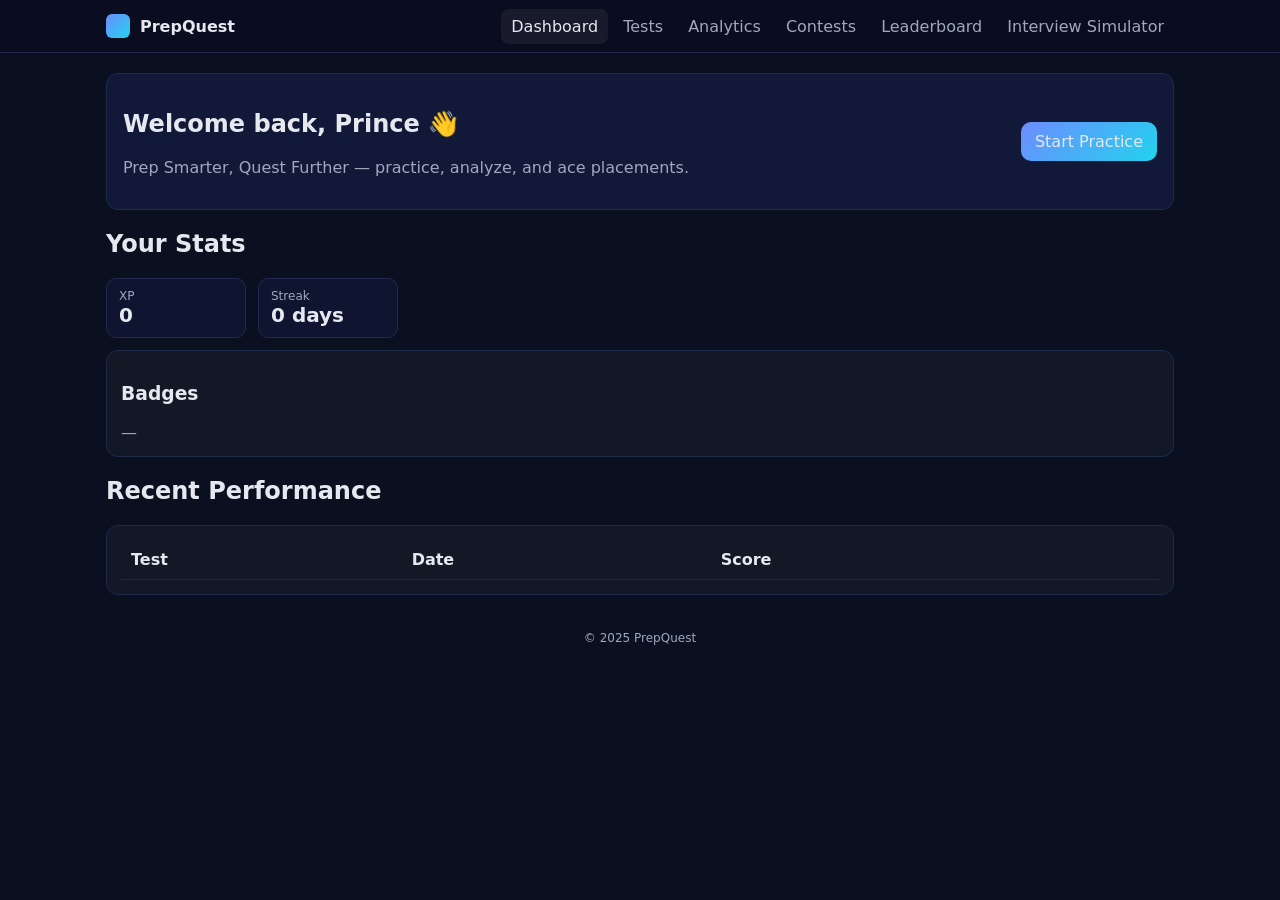
<file: index.html>
<!DOCTYPE html>
<html lang="en">
<head>
  <meta charset="UTF-8">
  <meta name="viewport" content="width=device-width, initial-scale=1.0">
  <title>PrepQuest · Dashboard</title>
  <link rel="stylesheet" href="assets/styles.css">
  <script defer src="assets/data.js"></script>
  <script defer src="assets/app.js"></script>
  <script>
    document.addEventListener('DOMContentLoaded', () => {
      const nameEl = document.getElementById('user-name');
      if (nameEl) nameEl.textContent = 'Prince';
      if (!window.PQ) return;
      // Stats
      const user = PQ.getUser('u1') || { xp: 0, streak: 0, badges: [] };
      const xpEl = document.getElementById('xp-val');
      const streakEl = document.getElementById('streak-val');
      const badgesEl = document.getElementById('badges');
      if (xpEl) xpEl.textContent = String(user.xp||0);
      if (streakEl) streakEl.textContent = `${user.streak||0} day${(user.streak||0)===1?'':'s'}`;
      if (badgesEl) badgesEl.textContent = (user.badges||[]).join(' ') || '—';
      const tbody = document.getElementById('recent-body');
      if (!tbody) return;
      const attempts = PQ.getAttempts().slice(0, 5);
      tbody.innerHTML = attempts.map(a => {
        const d = new Date(a.startedAt).toISOString().slice(0,10);
        const score = a.scorePercent ?? a.accuracy ?? 0;
        const pill = score >= 75 ? 'good' : 'bad';
        const testName = PQ.getTestById(a.testId)?.name || a.testId;
        return `<tr>
          <td>${testName}</td>
          <td class="muted">${d}</td>
          <td><span class="pill ${pill}">${score}%</span></td>
          <td><a class=\"btn\" href=\"review.html?attemptId=${a.id}\">Review</a></td>
        </tr>`;
      }).join('');
    });
  </script>
</head>
<body>
  <header>
    <nav class="nav" data-nav>
      <div class="brand"><span class="logo"></span> PrepQuest</div>
      <div class="nav-links">
        <a href="index.html">Dashboard</a>
        <a href="tests.html">Tests</a>
        <a href="analytics.html">Analytics</a>
        <a href="contests.html">Contests</a>
        <a href="leaderboard.html">Leaderboard</a>
        <a href="simulator.html">Interview Simulator</a>
      </div>
    </nav>
  </header>
  <main class="container">
    <section class="hero">
      <div>
        <h1>Welcome back, <span id="user-name">Student</span> 👋</h1>
        <p class="muted">Prep Smarter, Quest Further — practice, analyze, and ace placements.</p>
      </div>
      <div class="row">
        <a class="btn primary" href="tests.html">Start Practice</a>
      </div>
    </section>
    <section class="section">
      <h2>Your Stats</h2>
      <div class="row" style="margin-bottom:12px">
        <div class="stat"><div class="label">XP</div><div class="value" id="xp-val">0</div></div>
        <div class="stat"><div class="label">Streak</div><div class="value" id="streak-val">0 days</div></div>
      </div>
      <div class="card"><div class="card-body">
        <h3>Badges</h3>
        <div id="badges" class="muted">—</div>
      </div></div>
    </section>
    <section class="section">
      <h2>Recent Performance</h2>
      <div class="card"><div class="card-body">
        <table>
          <thead><tr><th>Test</th><th>Date</th><th>Score</th><th></th></tr></thead>
          <tbody id="recent-body"></tbody>
        </table>
      </div></div>
    </section>
  </main>
  <footer>© 2025 PrepQuest</footer>
</body>
</html>
</file>
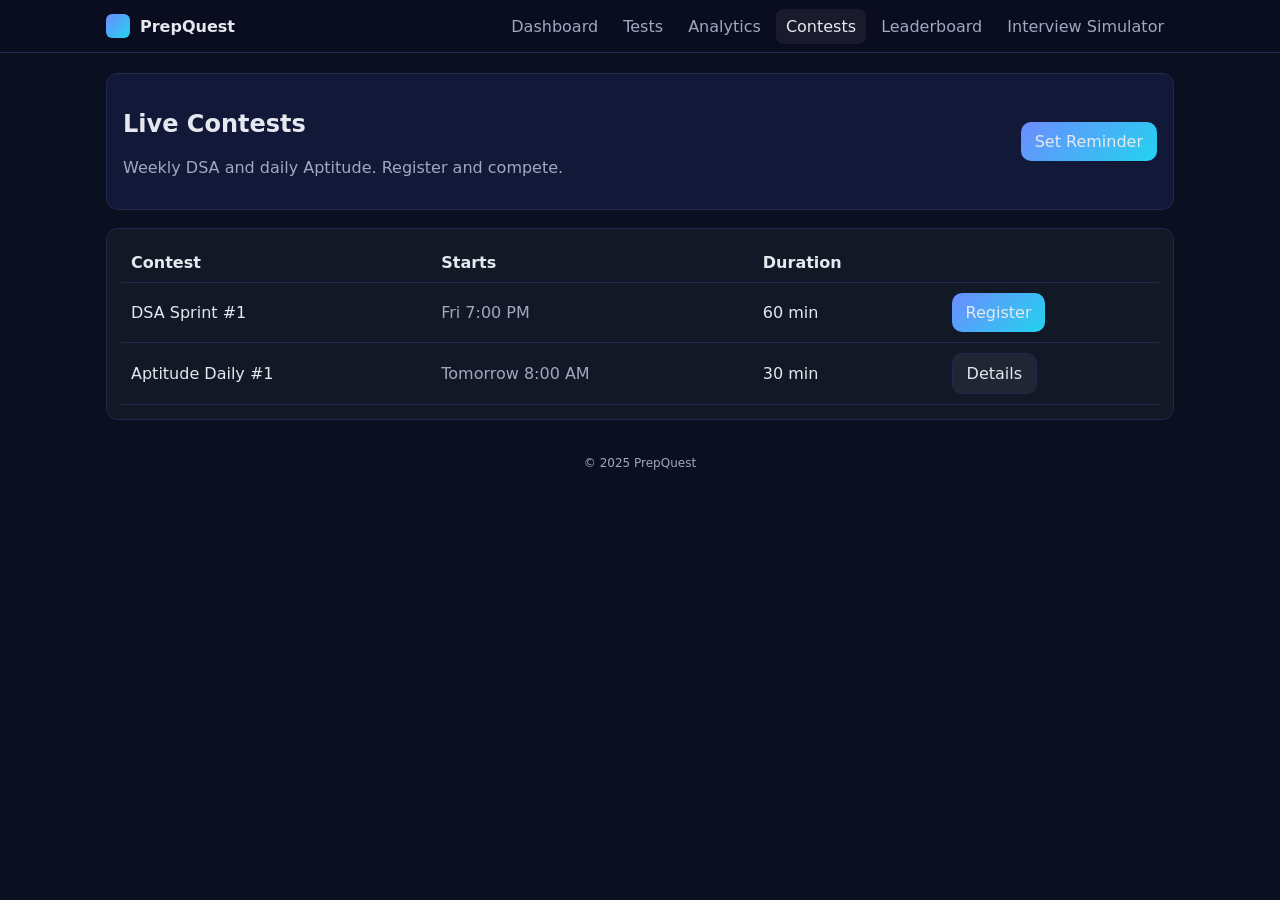
<file: contests.html>
<!DOCTYPE html>
<html lang="en">
<head>
  <meta charset="UTF-8">
  <meta name="viewport" content="width=device-width, initial-scale=1.0">
  <title>PrepQuest · Contests</title>
  <link rel="stylesheet" href="assets/styles.css">
  <script defer src="assets/app.js"></script>
</head>
<body>
  <header>
    <nav class="nav" data-nav>
      <div class="brand"><span class="logo"></span> PrepQuest</div>
      <div class="nav-links">
        <a href="index.html">Dashboard</a>
        <a href="tests.html">Tests</a>
        <a href="analytics.html">Analytics</a>
        <a href="contests.html">Contests</a>
        <a href="leaderboard.html">Leaderboard</a>
        <a href="simulator.html">Interview Simulator</a>
      </div>
    </nav>
  </header>
  <main class="container">
    <section class="hero">
      <div>
        <h1>Live Contests</h1>
        <p class="muted">Weekly DSA and daily Aptitude. Register and compete.</p>
      </div>
      <div>
        <a class="btn primary" href="#">Set Reminder</a>
      </div>
    </section>
    <section class="section">
      <div class="card"><div class="card-body">
        <table>
          <thead><tr><th>Contest</th><th>Starts</th><th>Duration</th><th></th></tr></thead>
          <tbody>
            <tr><td>DSA Sprint #1</td><td class="muted">Fri 7:00 PM</td><td>60 min</td><td><a class="btn primary" href="#">Register</a></td></tr>
            <tr><td>Aptitude Daily #1</td><td class="muted">Tomorrow 8:00 AM</td><td>30 min</td><td><a class="btn" href="#">Details</a></td></tr>
          </tbody>
        </table>
      </div></div>
    </section>
  </main>
  <footer>© 2025 PrepQuest</footer>
</body>
</html>
</file>
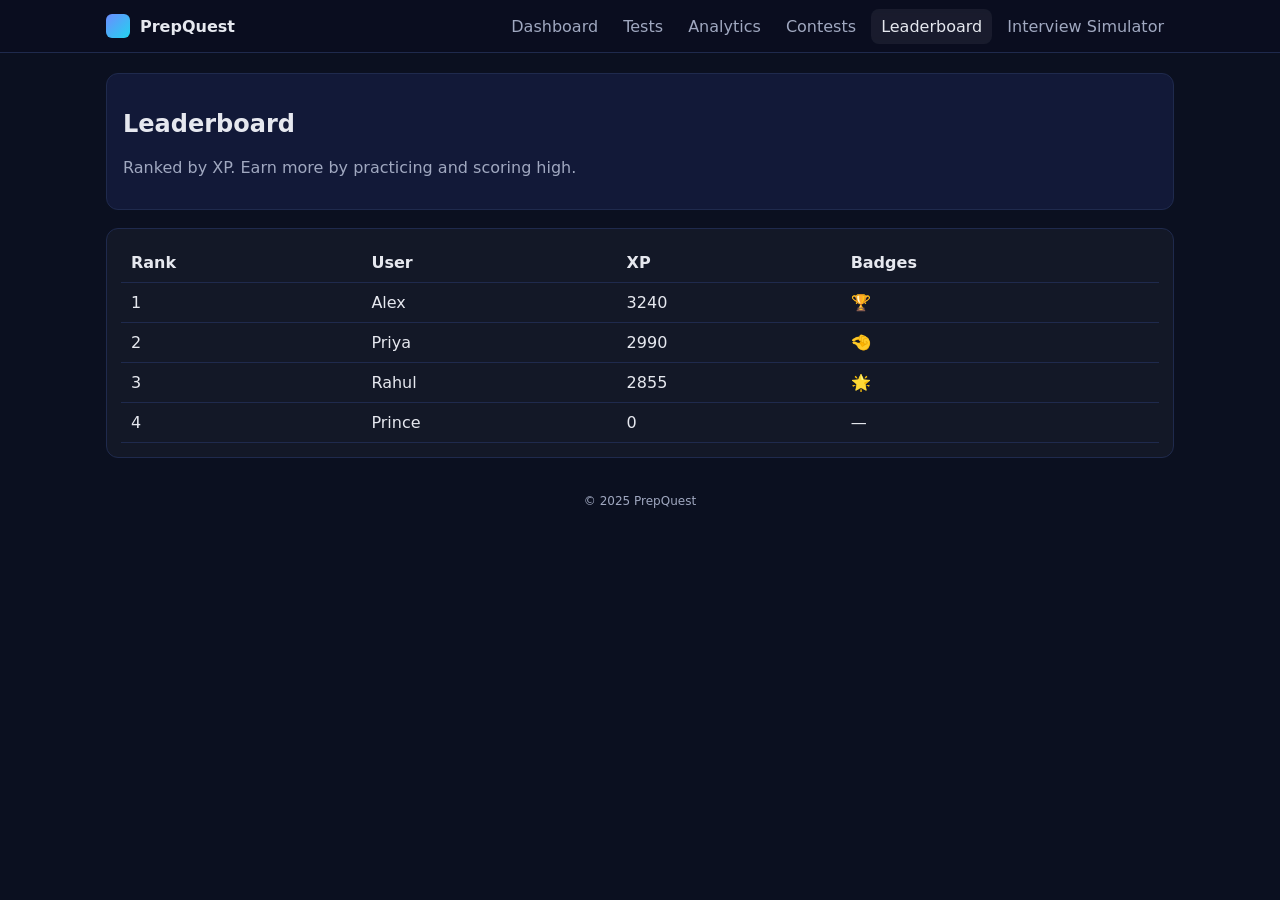
<file: leaderboard.html>
<!DOCTYPE html>
<html lang="en">
<head>
  <meta charset="UTF-8">
  <meta name="viewport" content="width=device-width, initial-scale=1.0">
  <title>PrepQuest · Leaderboard</title>
  <link rel="stylesheet" href="assets/styles.css">
  <script defer src="assets/data.js"></script>
  <script defer src="assets/app.js"></script>
  <script>
    document.addEventListener('DOMContentLoaded', () => {
      if (!window.PQ) return;
      const rows = PQ.getLeaderboard().map((u, i) => `
        <tr><td>${i+1}</td><td>${u.name}</td><td>${u.xp}</td><td>${(u.badges||[]).join(' ')||'—'}</td></tr>
      `).join('');
      document.getElementById('lb-body').innerHTML = rows;
    });
  </script>
</head>
<body>
  <header>
    <nav class="nav" data-nav>
      <div class="brand"><span class="logo"></span> PrepQuest</div>
      <div class="nav-links">
        <a href="index.html">Dashboard</a>
        <a href="tests.html">Tests</a>
        <a href="analytics.html">Analytics</a>
        <a href="contests.html">Contests</a>
        <a href="leaderboard.html">Leaderboard</a>
        <a href="simulator.html">Interview Simulator</a>
      </div>
    </nav>
  </header>
  <main class="container">
    <section class="hero">
      <div>
        <h1>Leaderboard</h1>
        <p class="muted">Ranked by XP. Earn more by practicing and scoring high.</p>
      </div>
    </section>
    <section class="section">
      <div class="card"><div class="card-body">
        <table>
          <thead><tr><th>Rank</th><th>User</th><th>XP</th><th>Badges</th></tr></thead>
          <tbody id="lb-body"></tbody>
        </table>
      </div></div>
    </section>
  </main>
  <footer>© 2025 PrepQuest</footer>
</body>
</html>
</file>
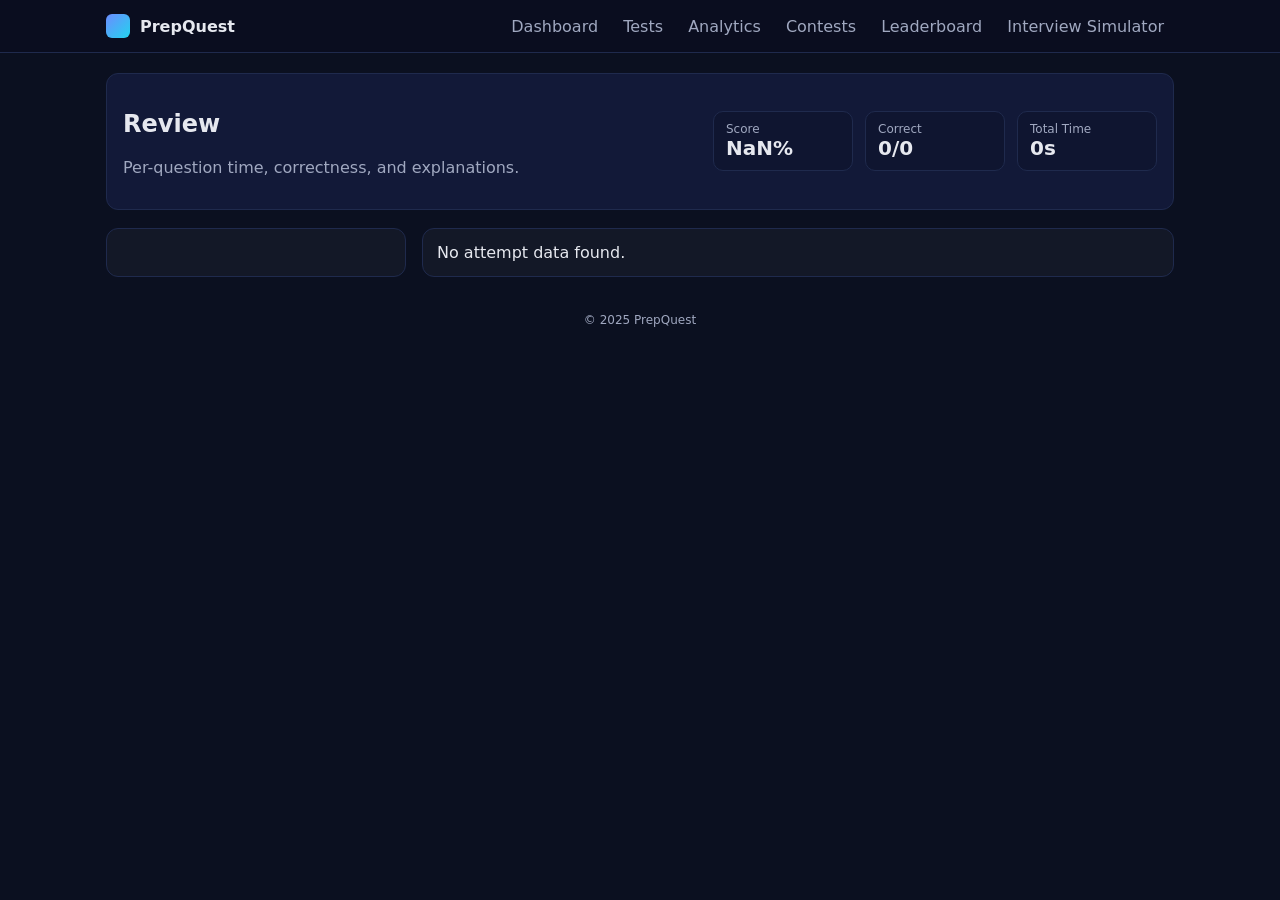
<file: review.html>
<!DOCTYPE html>
<html lang="en">
<head>
  <meta charset="UTF-8">
  <meta name="viewport" content="width=device-width, initial-scale=1.0">
  <title>PrepQuest · Review</title>
  <link rel="stylesheet" href="assets/styles.css">
  <script defer src="assets/data.js"></script>
  <script defer src="assets/app.js"></script>
  <style>
    .review-layout { display:grid; grid-template-columns: 300px 1fr; gap:16px; }
    .q-list { max-height: 70vh; overflow:auto; }
    .q-item { display:flex; align-items:center; justify-content:space-between; padding:10px; border-bottom:1px solid var(--border); cursor:pointer; }
    .q-item:hover { background: rgba(255,255,255,0.04); }
    .q-detail .stem { font-weight: 600; margin-bottom: 8px; }
    .explanation { margin-top: 12px; color: var(--muted); }
    @media (max-width: 920px) { .review-layout { grid-template-columns: 1fr; } }
  </style>
  <script>
    function qparam(name) { const u = new URL(location.href); return u.searchParams.get(name); }
    document.addEventListener('DOMContentLoaded', () => {
      if (!window.PQ) return;
      const attemptId = qparam('attemptId');
      const attempt = PQ.getAttemptById(attemptId);
      const test = attempt ? PQ.getTestById(attempt.testId) : null;
      const questions = test ? PQ.getQuestionsByIds(test.questionIds) : [];
      const ansMap = new Map((attempt?.answers||[]).map(a => [a.questionId, a]));

      const list = document.getElementById('q-list');
      const detail = document.getElementById('q-detail');
      const overall = document.getElementById('overall');

      let correctCount = 0; let totalTime = 0;
      const enriched = questions.map((q, i) => {
        const a = ansMap.get(q.id) || { chosenIndex: null, timeMs: 0 };
        const correct = a.chosenIndex === q.correctIndex;
        if (correct) correctCount += 1;
        totalTime += a.timeMs||0;
        return { idx: i+1, stem: q.stem, topic: q.topic, difficulty: q.difficulty, timeMs: a.timeMs||0, correct, userAnswer: a.chosenIndex!=null? String.fromCharCode(65+a.chosenIndex):'—', correctAnswer: String.fromCharCode(65+q.correctIndex), explanation: q.explanation };
      });

      overall.innerHTML = `
        <div class="row">
          <div class="stat"><div class="label">Score</div><div class="value">${attempt?.scorePercent ?? Math.round((correctCount/enriched.length)*100)}%</div></div>
          <div class="stat"><div class="label">Correct</div><div class="value">${correctCount}/${enriched.length}</div></div>
          <div class="stat"><div class="label">Total Time</div><div class="value">${Math.round((attempt?.totalTimeMs ?? totalTime)/1000)}s</div></div>
        </div>`;

      function renderList() {
        list.innerHTML = '';
        enriched.forEach(q => {
          const row = document.createElement('div');
          row.className = 'q-item';
          row.innerHTML = `
            <div>
              <div><strong>#${q.idx}</strong> <span class="muted">${q.topic} • ${q.difficulty}</span></div>
              <div class="q-timebar" style="margin-top:6px"><span style="width:${Math.min(100,(q.timeMs/45000)*100)}%"></span></div>
            </div>
            <span class="pill ${q.correct ? 'good' : 'bad'}">${q.correct ? 'Correct' : 'Wrong'}</span>
          `;
          row.addEventListener('click', () => renderDetail(q));
          list.appendChild(row);
        });
      }

      function renderDetail(q) {
        detail.innerHTML = `
          <div class="card"><div class="card-body">
            <div class="muted">${q.topic} • ${q.difficulty} • Time: ${Math.round(q.timeMs/1000)}s</div>
            <div class="stem">${q.stem}</div>
            <div> Your answer: <span class="pill ${q.correct ? 'good' : 'bad'}">${q.userAnswer}</span> &nbsp; Correct: <span class="pill">${q.correctAnswer}</span></div>
            <div class="explanation">
              <strong>Explanation:</strong> ${q.explanation}
            </div>
          </div></div>
        `;
      }

      if (enriched.length) { renderList(); renderDetail(enriched[0]); }
      else { detail.innerHTML = '<div class="card"><div class="card-body">No attempt data found.</div></div>'; }
    });
  </script>
</head>
<body>
  <header>
    <nav class="nav" data-nav>
      <div class="brand"><span class="logo"></span> PrepQuest</div>
      <div class="nav-links">
        <a href="index.html">Dashboard</a>
        <a href="tests.html">Tests</a>
        <a href="analytics.html">Analytics</a>
        <a href="contests.html">Contests</a>
        <a href="leaderboard.html">Leaderboard</a>
        <a href="simulator.html">Interview Simulator</a>
      </div>
    </nav>
  </header>
  <main class="container">
    <section class="hero">
      <div>
        <h1>Review</h1>
        <p class="muted">Per-question time, correctness, and explanations.</p>
      </div>
      <div id="overall"></div>
    </section>
    <div class="review-layout section">
      <div class="card"><div class="card-body q-list" id="q-list"></div></div>
      <div id="q-detail"></div>
    </div>
  </main>
  <footer>© 2025 PrepQuest</footer>
</body>
</html>
</file>
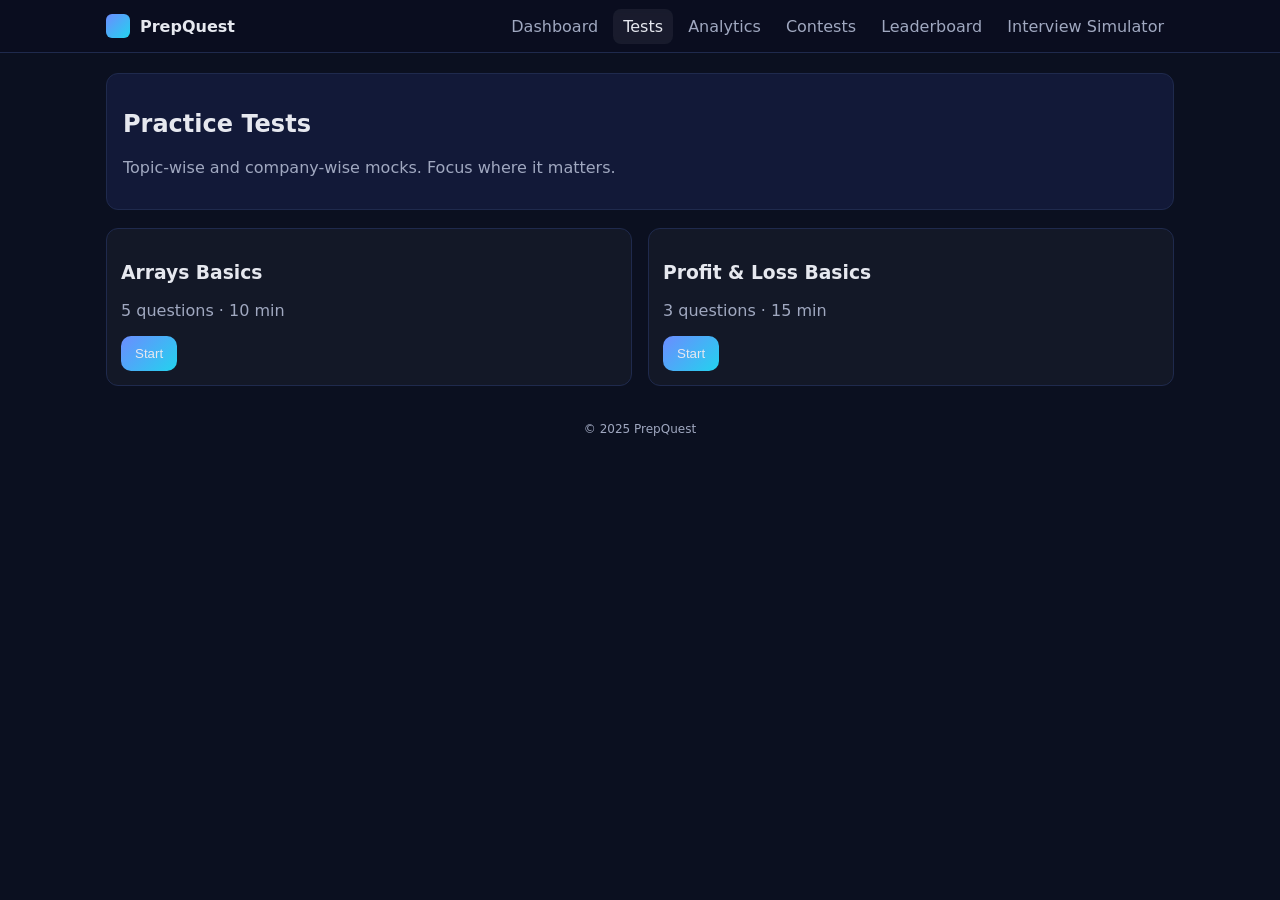
<file: tests.html>
<!DOCTYPE html>
<html lang="en">
<head>
  <meta charset="UTF-8">
  <meta name="viewport" content="width=device-width, initial-scale=1.0">
  <title>PrepQuest · Tests</title>
  <link rel="stylesheet" href="assets/styles.css">
  <script defer src="assets/data.js"></script>
  <script defer src="assets/app.js"></script>
  <style> .tests-grid { display:grid; grid-template-columns: repeat(12,1fr); gap:16px; } .tests-grid > .card { grid-column: span 6; } @media(max-width:920px){ .tests-grid > .card { grid-column: span 12; } } </style>
  <script>
    document.addEventListener('DOMContentLoaded', () => {
      if (!window.PQ) return;
      const grid = document.getElementById('tests-grid');
      const tests = PQ.getTests();
      grid.innerHTML = tests.map(t => `
        <div class=\"card\"><div class=\"card-body\">
          <h3>${t.name}</h3>
          <p class=\"muted\">${t.questionIds.length} questions · ${Math.round(t.durationSec/60)} min</p>
          <div><button class=\"btn primary\" data-start=\"${t.id}\">Start</button></div>
        </div></div>`).join('');
      grid.addEventListener('click', (e) => {
        const btn = e.target.closest('[data-start]'); if (!btn) return;
        const att = PQ.startAttempt(btn.getAttribute('data-start'));
        location.href = `take.html?attemptId=${att.id}`;
      });
    });
  </script>
</head>
<body>
  <header>
    <nav class="nav" data-nav>
      <div class="brand"><span class="logo"></span> PrepQuest</div>
      <div class="nav-links">
        <a href="index.html">Dashboard</a>
        <a href="tests.html">Tests</a>
        <a href="analytics.html">Analytics</a>
        <a href="contests.html">Contests</a>
        <a href="leaderboard.html">Leaderboard</a>
        <a href="simulator.html">Interview Simulator</a>
      </div>
    </nav>
  </header>
  <main class="container">
    <section class="hero">
      <div>
        <h1>Practice Tests</h1>
        <p class="muted">Topic-wise and company-wise mocks. Focus where it matters.</p>
      </div>
    </section>
    <section class="section tests-grid" id="tests-grid"></section>
  </main>
  <footer>© 2025 PrepQuest</footer>
</body>
</html>
</file>
<file: assets/styles.css>
/* PrepQuest base styles */
:root {
  --bg: #0b1020;
  --panel: #121938;
  --text: #e6e8ef;
  --muted: #a0a8c0;
  --primary: #6c8cff;
  --accent: #22d3ee;
  --border: #1f2a4d;
}
* { box-sizing: border-box; }
body { margin: 0; background: var(--bg); color: var(--text); font-family: Inter, system-ui, -apple-system, Segoe UI, Roboto, Arial; }
header { position: sticky; top: 0; z-index: 10; background: rgba(10,14,32,0.7); backdrop-filter: blur(8px); border-bottom: 1px solid var(--border); }
.nav { max-width: 1100px; margin: 0 auto; display: flex; justify-content: space-between; align-items: center; padding: 14px 16px; }
.brand { display: flex; gap: 10px; align-items: center; font-weight: 700; }
.brand .logo { width: 24px; height: 24px; border-radius: 6px; background: linear-gradient(135deg, var(--primary), var(--accent)); }
.nav-links a { color: var(--muted); text-decoration: none; padding: 8px 10px; border-radius: 8px; }
.nav-links a:hover, .nav-links a.active { background: rgba(255,255,255,0.06); color: var(--text); }
.container { max-width: 1100px; margin: 20px auto; padding: 0 16px; }
.hero { display: flex; justify-content: space-between; gap: 12px; align-items: center; background: var(--panel); border: 1px solid var(--border); padding: 16px; border-radius: 12px; }
.row { display: flex; gap: 12px; flex-wrap: wrap; }
.stat { background: #0f1530; border: 1px solid var(--border); border-radius: 10px; padding: 10px 12px; min-width: 140px; }
.stat .label { color: var(--muted); font-size: 12px; }
.stat .value { font-size: 20px; font-weight: 700; }
.btn { display: inline-flex; align-items: center; gap: 8px; padding: 10px 14px; border-radius: 10px; border: 1px solid var(--border); background: rgba(255,255,255,0.06); color: var(--text); cursor: pointer; text-decoration: none; }
.btn.primary { background: linear-gradient(135deg, var(--primary), var(--accent)); border: none; }
.btn.danger { background: linear-gradient(135deg, #ff6b6b, #f97316); border: none; }
.filters { display: flex; gap: 12px; flex-wrap: wrap; }
select, input[type="search"] { background: #0f1530; border: 1px solid var(--border); color: var(--text); padding: 8px 10px; border-radius: 8px; }
.section { margin-top: 18px; }
.card { background: rgba(255,255,255,0.03); border: 1px solid var(--border); border-radius: 12px; }
.card-body { padding: 14px; }
.muted { color: var(--muted); }
table { width: 100%; border-collapse: collapse; }
th, td { padding: 10px; border-bottom: 1px solid var(--border); text-align: left; }
.pill { padding: 4px 8px; border-radius: 999px; border: 1px solid var(--border); font-size: 12px; background: #0f1530; }
.pill.good { color: #10b981; border-color: rgba(16,185,129,0.3); }
.pill.bad { color: #ef4444; border-color: rgba(239,68,68,0.3); }
.q-timebar { height: 8px; border-radius: 6px; background: rgba(255,255,255,0.06); overflow: hidden; border: 1px solid var(--border); }
.q-timebar > span { display: block; height: 100%; background: linear-gradient(90deg, var(--primary), var(--accent)); }
footer { color: var(--muted); font-size: 12px; text-align: center; padding: 16px; }
@media (max-width: 820px) { .hero { flex-direction: column; align-items: flex-start; } }
</file>
